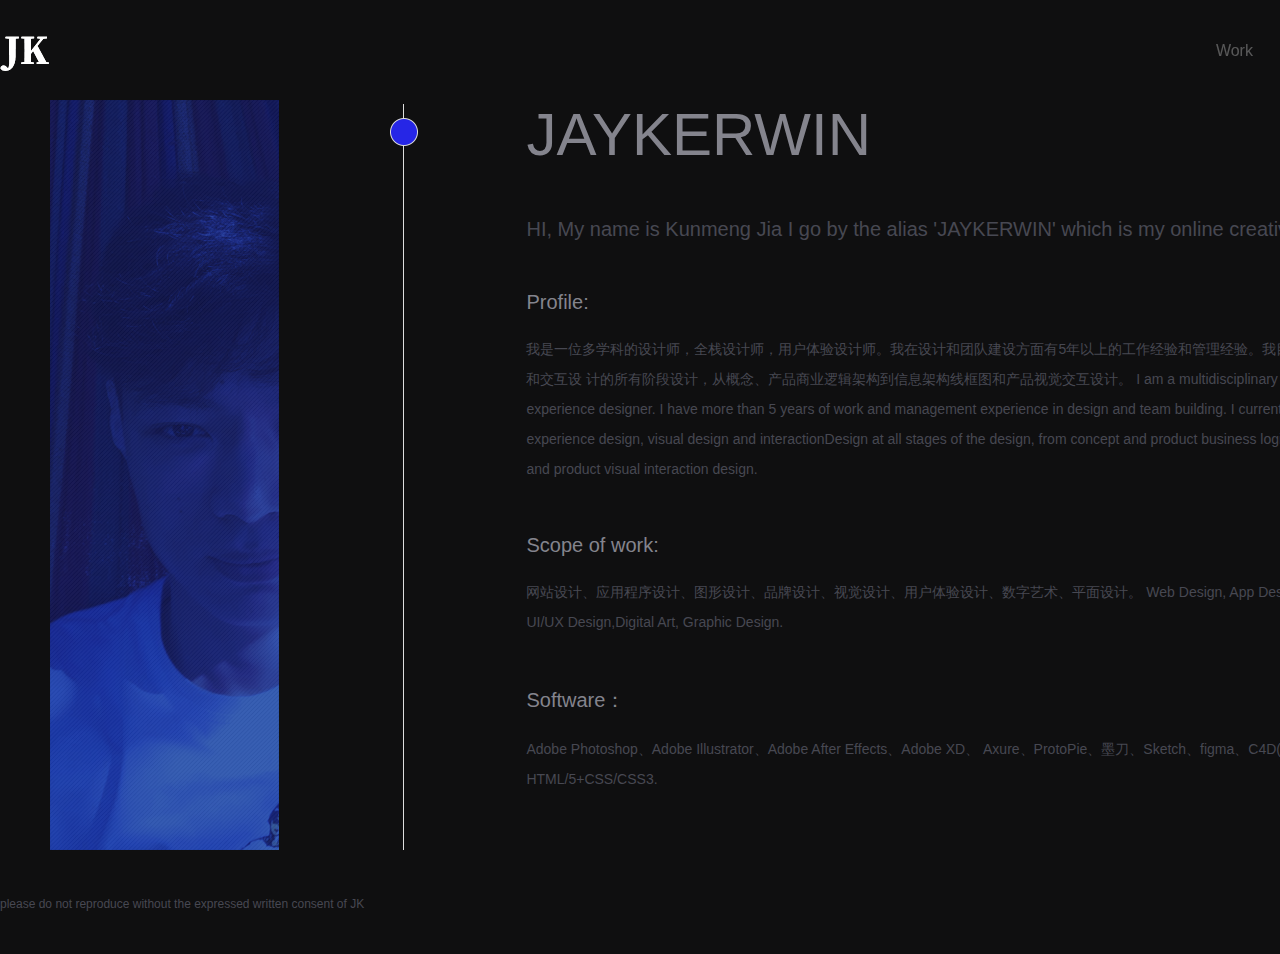
<file: jk/About.html>
<!DOCTYPE html>
<html>
	<head>
		<meta charset="utf-8" />
		<title>JK</title>
		<link rel="stylesheet" type="text/css" href="css/conmon.css"/>
		<link rel="stylesheet" type="text/css" href="css/about.css"/>
        <link rel="stylesheet" href="css/reset.css">
        <link rel="stylesheet" href="css/animate.css">
		<script src="js/jquery-3.5.1.min.js"></script>
		<script src="js/public.js"></script>
	</head>
	<body class="homepage_body">
		<header class="public_header animate__animated animate__fadeInDown">
			<nav class="header_nav public_container">
				<div class="header_logo">
					<a href=""><img src="img/jayekrwin_logo.png"></a>
				</div>
				<ul class="header_menu">
					<li><a href="index.html">Work</a></li>
					<li><a href="About.html">About me</a></li>
					<li><a href="Contact.html">Contact</a></li>
				</ul>
			</nav>
		</header>
		<!-- <div class="clear"></div> -->
		<div class="body animate__animated animate__fadeIn">
            <div class="main public_container">
                <div class="left">
                    <img class="headImg" src="img/me.png" alt="">
                    <img class="line" src="img/line.png" alt="">
                </div>
                <div class="container">
                    <h1>JAYKERWIN</h1>
                    <P class="txt">HI, My name is Kunmeng Jia I go by the alias 'JAYKERWIN' which is my online creative identity.</P>
                    <ul>
                        <li>
                            <H4>Profile:</H4>
                            <p>我是一位多学科的设计师，全栈设计师，用户体验设计师。我在设计和团队建设方面有5年以上的工作经验和管理经验。我目前在中国深圳工作。负责用户体验设计、视觉设计和交互设
                            计的所有阶段设计，从概念、产品商业逻辑架构到信息架构线框图和产品视觉交互设计。
                            I am a multidisciplinary designer, a full stack designer, and a user experience designer. I have more than 5 years of work and management experience in design and team building. I current
                            ly work in Shenzhen, China. Responsible for user experience design, visual design and interactionDesign at all stages of the design, from concept and product business logic architecture to 
                            information architecture wireframe and product visual interaction design.
                            </p>
                        </li>
                        <li>
                            <H4>Scope of work:</H4>
                            <p>网站设计、应用程序设计、图形设计、品牌设计、视觉设计、用户体验设计、数字艺术、平面设计。
                                Web Design, App Design, Graphic Design,Brand Design, Visual Design, UI/UX Design,Digital Art, Graphic Design.
                            </p>
                        </li>
                        <li>
                             <H4>Software：</H4>
                            <p>Adobe Photoshop、Adobe Illustrator、Adobe After Effects、Adobe XD、 Axure、ProtoPie、墨刀、Sketch、figma、C4D(keyshot)、     Adobe Premiere DW、HTML/5+CSS/CSS3.
                            </p>
                        </li>
                    </ul>
                </div>
            </div>
		</div>
		<footer class="public_footer_frame animate__animated animate__fadeInUp">
			<div class="public_container public_footer">
				<p class="statement">please do not reproduce without the expressed written consent of JK</p>
				<span class="copyright">All works @ JK 2015-2019</span>
			</div>
		</footer>
	</body>
</html>
</file>
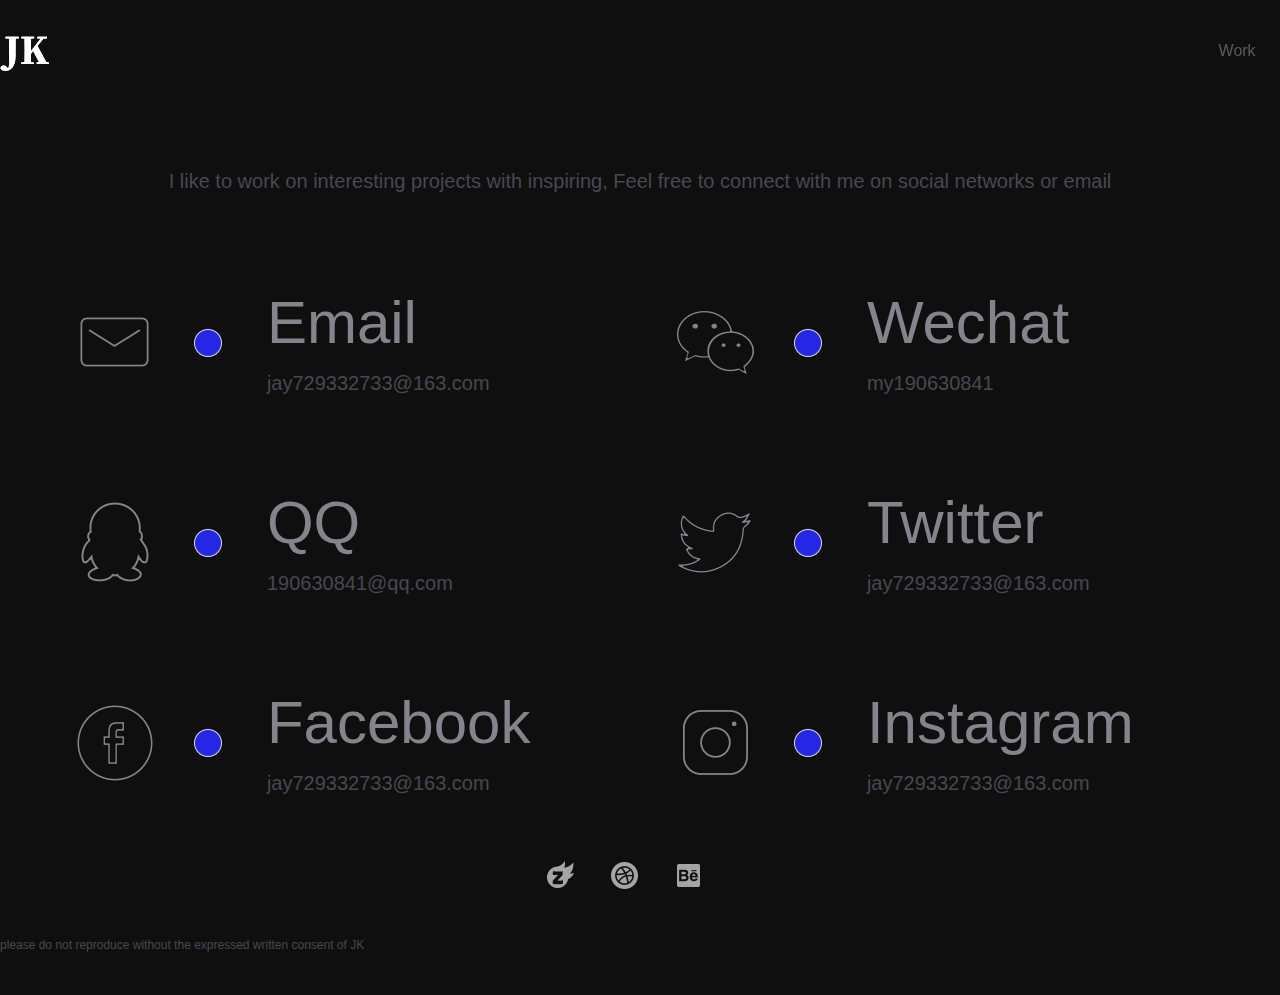
<file: jk/Contact.html>
<!DOCTYPE html>
<html>
	<head>
		<meta charset="utf-8" />
		<title>JK</title>
		<link rel="stylesheet" type="text/css" href="css/conmon.css"/>
		<link rel="stylesheet" type="text/css" href="css/contact.css"/>
		<link rel="stylesheet" href="css/reset.css">
		<link rel="stylesheet" href="css/animate.css">
		<script src="js/jquery-3.5.1.min.js"></script>
		<script src="js/public.js"></script>
	</head>
	<body class="homepage_body">
		<header class="public_header animate__animated animate__fadeInDown">
			<nav class="header_nav public_container">
				<div class="header_logo">
					<a href=""><img src="img/jayekrwin_logo.png"></a>
				</div>
				<ul class="header_menu">
					<li><a href="index.html">Work</a></li>
					<li><a href="About.html">About me</a></li>
					<li><a href="Contact.html">Contact</a></li>
				</ul>
			</nav>
		</header>
		<!-- <div class="clear"></div> -->
		<div class="body animate__animated animate__fadeIn">
			<div class="main">
				<p class="introduce">I like to work on interesting projects with inspiring, Feel free to connect with me on social networks or email</p>
				<ul class="container">
					<li class="list">
						<div class="txt_box">
							<img class="icon" src="img/email.png" alt="">
							<img class="tag" src="img/tag.png" alt="">
						</div>						
						<div class="txt_box">
							<h1 class="txt">Email</h1>
							<p>jay729332733@163.com</p>
						</div>
					</li>
					<li class="list">
						<div class="txt_box">
							<img class="icon" src="img/weixin.png" alt="">
							<img class="tag" src="img/tag.png" alt="">
						</div>
						<div class="txt_box">
							<h1 class="txt">Wechat</h1>
							<p>my190630841</p>
						</div>
					</li>
					<li class="list">
						<div class="txt_box">
							<img class="icon" src="img/qq.png" alt="">
							<img class="tag" src="img/tag.png" alt="">
						</div>
						<div class="txt_box">
							<h1 class="txt">QQ</h1>
							<p>190630841@qq.com</p>
						</div>
					</li>
					<li class="list">
						<div class="txt_box">
							<img class="icon" src="img/Twitter.png" alt="">
							<img class="tag" src="img/tag.png" alt="">
						</div>
						<div class="txt_box">
							<h1 class="txt">Twitter</h1>
							<p>jay729332733@163.com</p>
						</div>
					</li>
					<li class="list">
						<div class="txt_box">
							<img class="icon" src="img/facebook.png" alt="">
							<img class="tag" src="img/tag.png" alt="">
						</div>
						<div class="txt_box">
							<h1 class="txt">Facebook</h1>
							<p>jay729332733@163.com</p>
						</div>
					</li>
					<li class="list">
						<div class="txt_box">
							<img class="icon" src="img/instagram.png" alt="">
							<img class="tag" src="img/tag.png" alt="">
						</div>
						<div class="txt_box">
							<h1 class="txt">Instagram</h1>
							<p>jay729332733@163.com</p>
						</div>
					</li>
				</ul>
				<!-- <div class="clear"></div> -->
				<ul class="social">
					<li class="social_icon"><a href="https://www.zcool.com.cn/u/14111108"><img src="img/zcool.png" alt="" title="站酷"></a></li>
					<li class="social_icon"><a href="https://dribbble.com/jaykerwin"><img src="img/dribbble.png" alt="" title="dribbble"></a></li>
					<li class="social_icon"><a href="https://www.behance.net/"><img src="img/behance.png" alt="" title="behance"></a></li>
				</ul>
			</div>
		</div>
		<footer class="public_footer_frame animate__animated animate__fadeInUp">
			<div class="public_container public_footer">
				<p class="statement">please do not reproduce without the expressed written consent of JK</p>
				<span class="copyright">All works @ JK 2015-2019</span>
			</div>
		</footer>
	</body>
</html>
</file>
<file: jk/css/conmon.css>
.homepage_body .public_header {
	width: 100%;
	height: 100px;
	line-height: 100px;
	background-color: #0f0f10;
	position: sticky;
	top: 0;
	z-index: 99;
}

.public_container {
	width: 1600px;
	margin: 0 auto;
}

.homepage_body .public_header .header_nav .header_logo {
	margin-top: 24px;
	float: left;
}

.homepage_body .public_header .header_nav .header_menu {
	height: 100px;
	line-height: 100px;
	float: right;
	position: relative;
}

.homepage_body .public_header .header_nav .header_menu li {
	margin-right: 100px;
	display: inline-block;
	font-size: 16px;
}

.homepage_body .public_header .header_nav .header_menu a {
	font-size: 16px;
	font-weight: 300;
	color: #fff;
	cursor: pointer;
	opacity: 0.3;
}

.clear {
	clear: both;
}


.homepage_body .public_header .header_nav .header_menu .active {
	font-weight: bold;
	font-size: 18px;
	color: #fff;
	transition: 0.3s;
	opacity: 1;
}

.homepage_body .public_header .header_nav .header_menu li:last-child {
	margin-right: 0;
}

.public_footer_frame {
	width: 100%;
	height: 100px;
	line-height: 100px;
	clear: both;
	background-color: #0f0f10;
	/* margin-top: -40px; */
}

.public_footer_frame .public_footer {
	font-size: 12px;
	color: #474852;
	font-weight: 100;
	width: 1600px;
	margin: 0 auto;
}

.public_footer_frame .public_footer .statement {
	float: left;
}

.public_footer_frame .public_footer .copyright {
	float: right;
}
</file>
<file: jk/css/about.css>
.public_container {
    width: 1600px;
    margin: 0 auto;
}

.homepage_body {
    width: 100%;
    height: 100%;
    background: #0f0f10;
    background-size: cover;
}

.body {
    width: 100%;
}

.main .left {
    float: left;
    margin-right: 108px;
}

.main .left .headImg {
    margin-right: 107px;
}

.container {
    /* display: inline-block; */
    /* width: 1045px; */
}

.container .line {
    margin-right: 107px;
}

.container h1 {
    color: #84848D;
    font-size: 60px;
    font-weight: normal;
}

.container .txt {
    font-size: 20px;
    color: #474852;
    margin-top: 49px;
    font-weight: 100;
}

.container h4 {
    font-size: 20px;
    color: #84848d;
    font-weight: 100;
}

.container ul li {
    margin-top: 50px;
}

.container ul li p {
    font-size: 14px;
    color: #474852;
    font-weight: 100;
    margin-top: 20px;
    line-height: 30px;
}

.main::after {
    content: '';
    display: block;
    clear: both;
}
</file>
<file: jk/css/contact.css>
.homepage_body {
    width: 100%;
    height: 100%;
    background: #0f0f10;
    background-size: cover;
}

.body {
    width: 100%;
    height: 100%;
    margin: 0 auto;
    background: #0f0f10;
    background-size: cover;
}

.main {
    width: 1200px;
    height: 100%;
    margin: 0 auto;
}

.introduce {
    text-align: center;
    padding-top: 70px;
    color: #474852;
    font-size: 20px;
    font-weight: 100;
}

.main .container {
    /* 设置成弹性盒模型 */
    /* display: flex; */

    /* 换行 */
    /* flex-wrap: wrap; */

    /* 竖直方向排列 */
    /* flex-direction: column; */

    /* 水平居中 */
    /* align-items: center; */

    /* 垂直居中 */
    /* justify-content: center; */

    /* 设置成表格 */
    /* display: table; */
    width: 1200px;
    margin: 0 auto;
    margin-left: 30px;
}

.main .list {
    width: 590px;
    float: left;
    margin-right: 10px;
    margin-top: 100px;
    display: inline-block;

    /* display: inherit; */

    /* 设置成单元格 */
    /* display: table-cell; */
}

.list .txt_box .icon {
    /* align-self: center; */
    /* display: inline-block; */
    vertical-align: middle;
}

.list .txt_box .tag {
    /* display: inline-block; */
    /* align-self: center; */
    margin-right: 40px;
    margin-left: 30px;
    vertical-align: middle;
}

.list .txt_box {
    /* text-align: left; */
    display: inline-block;
    vertical-align: middle;
}

.list .txt_box p {
    margin-top: 20px;
    font-size: 20px;
    font-weight: 100;
    line-height: 20px;
    color: #474852;
}

.list .txt {
    color: #84848d;
    font-weight: 100;
    font-size: 60px;
    line-height: 60px;
    display: inline-block;
}

.list .txt:hover {
    color: #fff;
    font-weight: 100;
}

.container::after {
    content: '';
    display: block;
    clear: both;
}

/* .clear {
    clear: both;
} */

.social {
    text-align: center;
}

.social .social_icon {
    display: inline-block;
    margin-right: 30px;
    margin-top: 68px;
}
</file>
